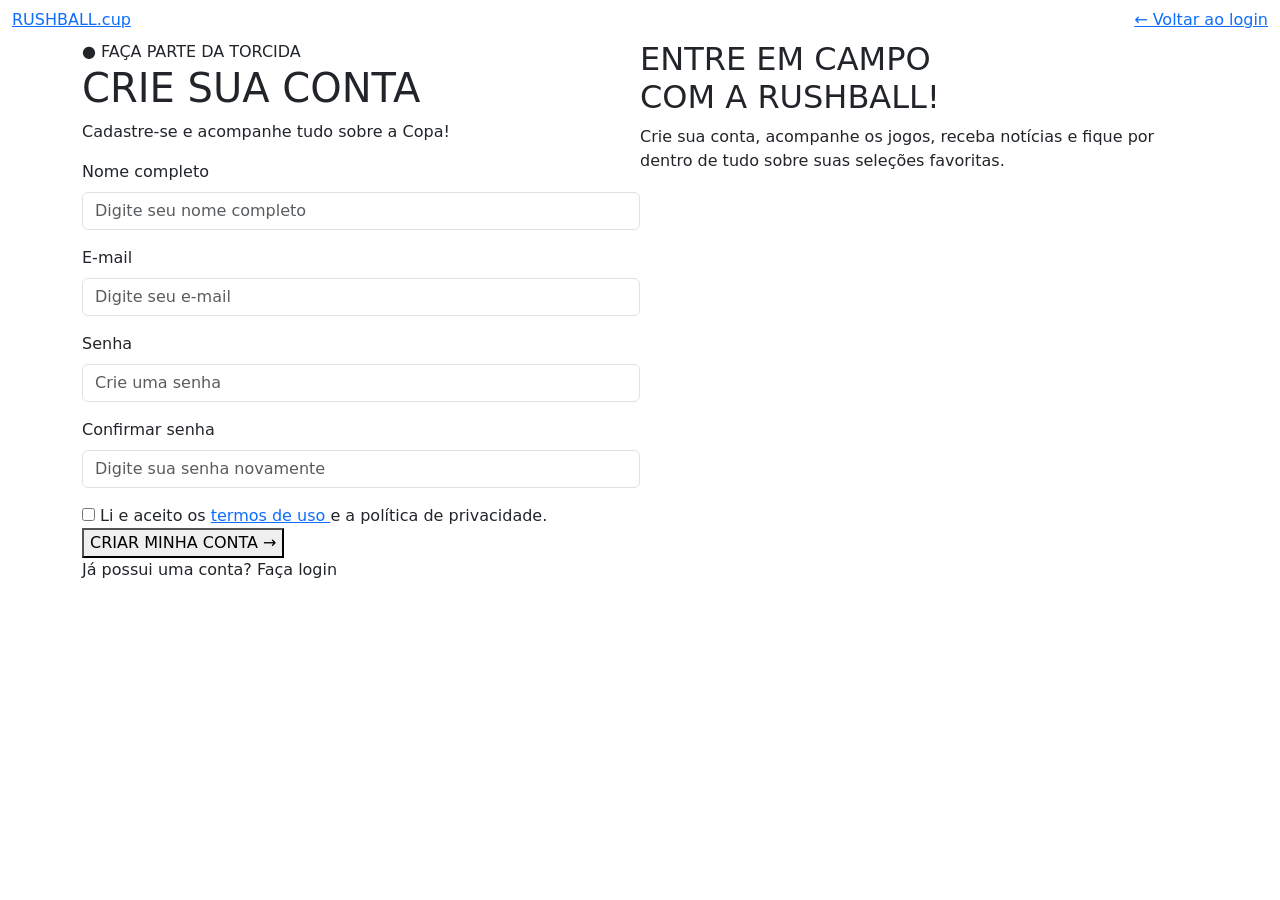
<file: src/main/resources/templates/cadastro.html>
<!DOCTYPE html>
<html lang="pt-br" xmlns:th="http://www.thymeleaf.org">

<head>
    <meta charset="UTF-8">
    <meta name="viewport" content="width=device-width, initial-scale=1.0">

    <title>Cadastro | Rushball.cup</title>

    <link href="https://cdn.jsdelivr.net/npm/bootstrap@5.3.3/dist/css/bootstrap.min.css" rel="stylesheet">

    <link href="https://fonts.googleapis.com/css2?family=Montserrat:wght@400;500;600;700;800;900&display=swap" rel="stylesheet">
    
    <link rel="stylesheet" th:href="@{/css/cadastro.css}">

    

</head>

<body>

    <!-- MENU -->

    <nav class="navbar">

        <div class="container-fluid">

            <a href="/" class="logo">
                RUSHBALL<span>.cup</span>
            </a>

            <a th:href="@{/login}" class="voltar">
                ← Voltar ao login
            </a>

        </div>

    </nav>


    <!-- CADASTRO -->

    <section class="cadastro-section">

        <div class="container">

            <div class="cadastro-container">

                <div class="row g-0">

                    <!-- FORMULÁRIO -->

                    <div class="col-lg-6">

                        <div class="cadastro-form">

                            <div class="tag">
                                ● FAÇA PARTE DA TORCIDA
                            </div>

                            <h1>
                                CRIE SUA <span>CONTA</span>
                            </h1>

                            <p class="descricao">
                                Cadastre-se e acompanhe tudo sobre a Copa!
                            </p>


                            <form th:action="@{/usuarios/cadastrar}"
                                  th:object="${usuarioCadastroDto}"
                                  method="POST">



                                <!-- NOME -->

                                <div class="mb-3">

                                    <label class="form-label">
                                        Nome completo
                                    </label>

                                    <input
                                        type="text"
                                        class="form-control"
                                        th:field="*{nomeUsuario}"
                                        placeholder="Digite seu nome completo"
                                        maxlength="100"
                                        required
                                    >

                                    <small class="erro-campo"
                                           th:if="${#fields.hasErrors('nomeUsuario')}"
                                           th:errors="*{nomeUsuario}">
                                    </small>

                                </div>


                                <!-- EMAIL -->

                                <div class="mb-3">

                                    <label class="form-label">
                                        E-mail
                                    </label>

                                    <input
                                        type="email"
                                        class="form-control"
                                        th:field="*{emailUsuario}"
                                        placeholder="Digite seu e-mail"
                                        required
                                    >

                                    <small class="erro-campo"
                                           th:if="${#fields.hasErrors('emailUsuario')}"
                                           th:errors="*{emailUsuario}">
                                    </small>

                                </div>


                                <!-- SENHA -->

                                <div class="mb-3">

                                    <label class="form-label">
                                        Senha
                                    </label>

                                    <input
                                        type="password"
                                        class="form-control"
                                        th:field="*{senhaUsuario}"
                                        placeholder="Crie uma senha"
                                        minlength="8"
                                        maxlength="72"
                                        required
                                    >

                                    <small class="erro-campo"
                                           th:if="${#fields.hasErrors('senhaUsuario')}"
                                           th:errors="*{senhaUsuario}">
                                    </small>

                                </div>


                                <!-- CONFIRMAR SENHA -->

                                <div class="mb-3">

                                    <label class="form-label">
                                        Confirmar senha
                                    </label>

                                    <input
                                        type="password"
                                        class="form-control"
                                        th:field="*{confirmacaoSenha}"
                                        placeholder="Digite sua senha novamente"
                                        required
                                    >

                                    <small class="erro-campo"
                                           th:if="${#fields.hasErrors('confirmacaoSenha')}"
                                           th:errors="*{confirmacaoSenha}">
                                    </small>

                                </div>


                                <!-- TERMOS -->

                                <div class="termos">

                                    <label>

                                        <input
                                            type="checkbox"
                                            required
                                        >

                                        Li e aceito os

                                        <a href="termos.html">
                                            termos de uso
                                        </a>

                                        e a política de privacidade.

                                    </label>

                                </div>


                                <!-- BOTÃO -->

                                <button type="submit" class="btn-cadastrar">
                                    CRIAR MINHA CONTA →
                                </button>

                            </form>


                            <!-- LOGIN -->

                            <div class="login">

                                Já possui uma conta?

                                <a th:href="@{/login}">
                                    Faça login
                                </a>

                            </div>

                        </div>

                    </div>


                    <!-- IMAGEM -->

                    <div class="col-lg-6">

                        <div class="cadastro-image">

                            <div class="image-text">

                                <h2>
                                    ENTRE EM CAMPO
                                    <br>
                                    <span>COM A RUSHBALL!</span>
                                </h2>

                                <p>
                                    Crie sua conta, acompanhe os jogos,
                                    receba notícias e fique por dentro
                                    de tudo sobre suas seleções favoritas.
                                </p>

                            </div>

                        </div>

                    </div>

                </div>

            </div>

        </div>

    </section>

</body>

</html>
</file>
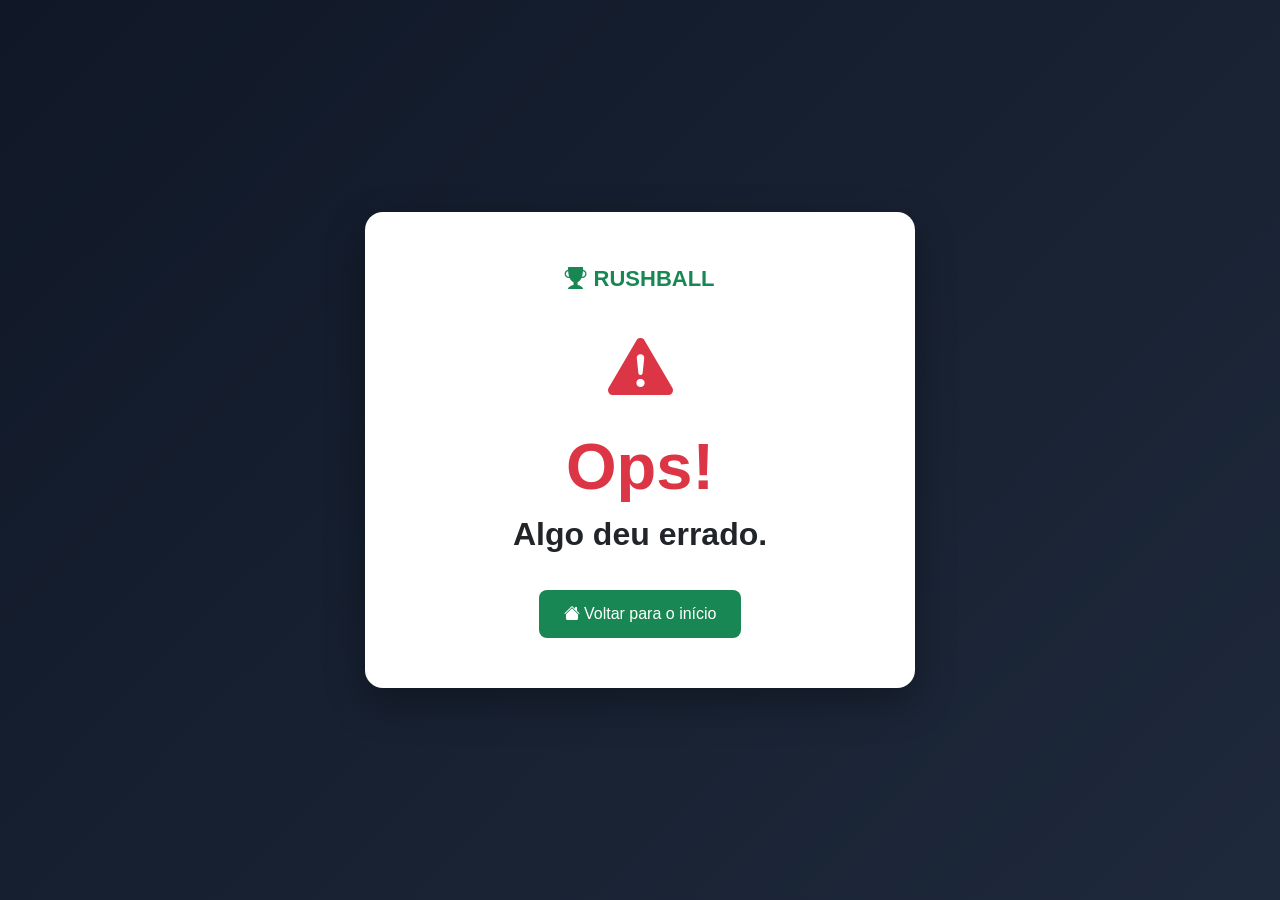
<file: src/main/resources/templates/erro.html>
<!DOCTYPE html>
<html lang="pt-BR" xmlns:th="http://www.thymeleaf.org">

<head>
    <meta charset="UTF-8">
    <meta name="viewport" content="width=device-width, initial-scale=1.0">

    <title>Erro | Rushball</title>

    <!-- Bootstrap CSS -->
    <link href="https://cdn.jsdelivr.net/npm/bootstrap@5.3.3/dist/css/bootstrap.min.css"
          rel="stylesheet">

    <!-- Bootstrap Icons -->
    <link href="https://cdn.jsdelivr.net/npm/bootstrap-icons@1.11.3/font/bootstrap-icons.min.css"
          rel="stylesheet">

    <style>
        body {
            min-height: 100vh;
            background: linear-gradient(135deg, #101827, #1e293b);
            display: flex;
            align-items: center;
            justify-content: center;
            font-family: Arial, sans-serif;
            color: white;
        }

        .error-card {
            max-width: 550px;
            width: 90%;
            padding: 50px 35px;
            border-radius: 18px;
            background: #ffffff;
            color: #212529;
            text-align: center;
            box-shadow: 0 15px 40px rgba(0, 0, 0, 0.3);
        }

        .error-icon {
            font-size: 65px;
            color: #dc3545;
        }

        .error-code {
            font-size: 65px;
            font-weight: bold;
            color: #dc3545;
        }

        .error-message {
            color: #6c757d;
            font-size: 16px;
            margin-top: 15px;
        }

        .btn-home {
            background-color: #198754;
            border: none;
            padding: 12px 25px;
            border-radius: 8px;
            color: white;
            text-decoration: none;
            display: inline-block;
            margin-top: 20px;
            transition: 0.3s;
        }

        .btn-home:hover {
            background-color: #146c43;
            color: white;
            transform: translateY(-2px);
        }

        .brand {
            font-weight: bold;
            color: #198754;
            font-size: 22px;
            margin-bottom: 25px;
        }
    </style>
</head>

<body>

    <main class="error-card">

        <div class="brand">
            <i class="bi bi-trophy-fill"></i>
            RUSHBALL
        </div>

        <div class="error-icon">
            <i class="bi bi-exclamation-triangle-fill"></i>
        </div>

        <div class="error-code">
            Ops!
        </div>

        <h2 class="fw-bold">Algo deu errado.</h2>

        <p class="error-message"
           th:text="${erro != null ? erro : 'Não foi possível processar sua solicitação. Tente novamente.'}">
        </p>

        <a th:href="@{/}" class="btn-home">
            <i class="bi bi-house-fill"></i>
            Voltar para o início
        </a>

    </main>

</body>
</html>
</file>
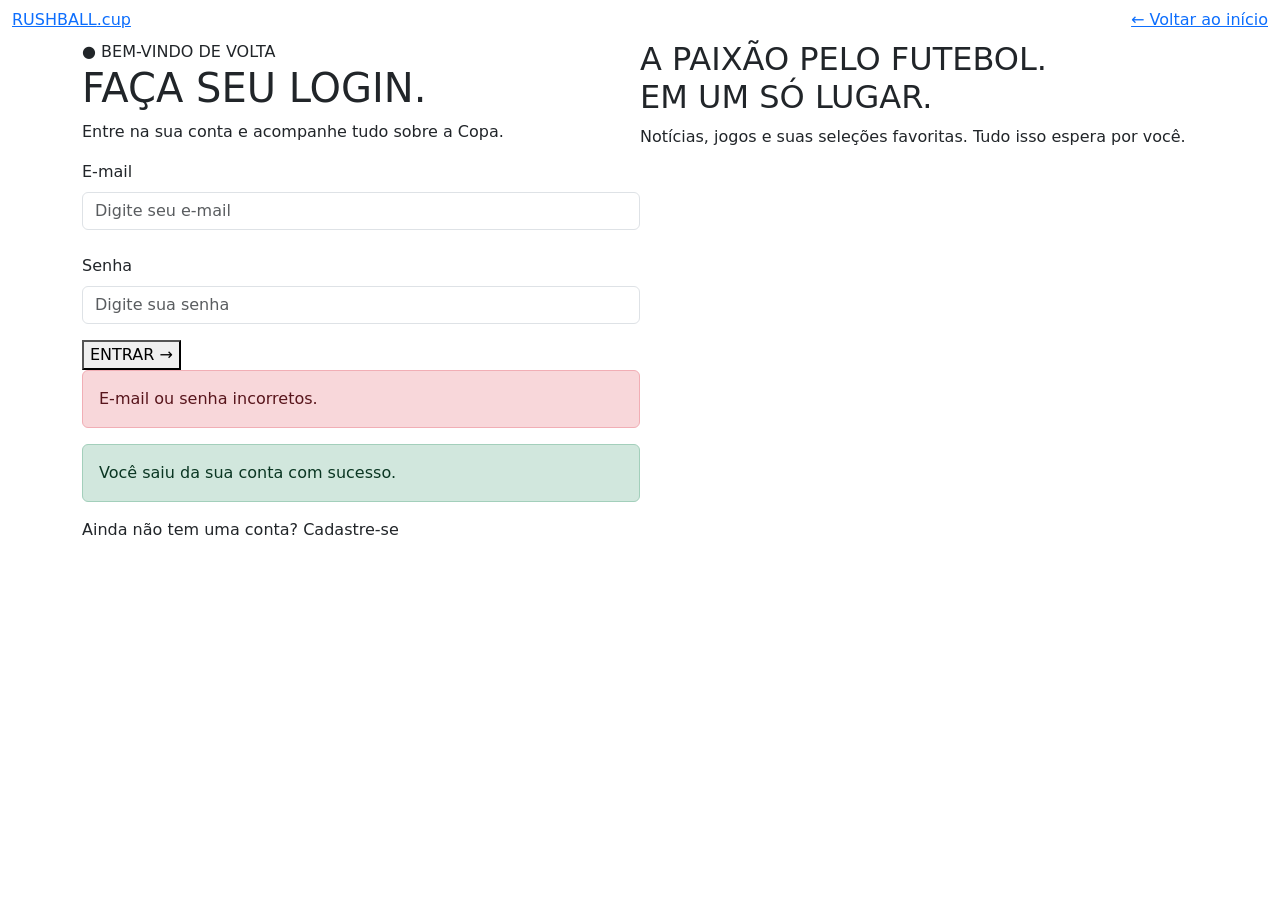
<file: src/main/resources/templates/login.html>
<!DOCTYPE html>
<html lang="pt-br" xmlns:th="http://www.thymeleaf.org"></html>

<head>
    <meta charset="UTF-8">
    <meta name="viewport" content="width=device-width, initial-scale=1.0">

    <title>Login | Rushball.cup</title>

    <!-- Bootstrap -->
    <link href="https://cdn.jsdelivr.net/npm/bootstrap@5.3.3/dist/css/bootstrap.min.css" rel="stylesheet">

    <!-- Fonte -->
    <link href="https://fonts.googleapis.com/css2?family=Montserrat:wght@400;500;600;700;800;900&display=swap" rel="stylesheet">

    <link rel="stylesheet" th:href="@{/css/login.css}">

</head>

<body>

    <!-- MENU -->
    <nav class="navbar">

        <div class="container-fluid">

            <a th:href="@{/}" class="logo">
               RUSHBALL<span>.cup</span>
             </a>

            <a  th:href="@{ / }" class="voltar">
                ← Voltar ao início
            </a>

        </div>

    </nav>


    <!-- LOGIN -->
    <section class="login-section">

        <div class="container">

            <div class="login-container">

                <div class="row g-0">

                    <!-- FORMULÁRIO -->
                    <div class="col-lg-6">

                        <div class="login-form">

                            <div class="tag">
                                ● BEM-VINDO DE VOLTA
                            </div>

                            <h1>
                                FAÇA SEU <span>LOGIN.</span>
                            </h1>

                            <p class="descricao">
                                Entre na sua conta e acompanhe tudo sobre a Copa.
                            </p>

                            <form th:action="@{/login}" method="POST">

                                <div class="mb-4">

                                    <label class="form-label">
                                        E-mail
                                    </label>

                                    <input
                                        type="email"
                                        name="email"
                                        class="form-control"
                                        placeholder="Digite seu e-mail"
                                        required
                                    >

                                </div>


                                <div class="mb-3">

                                    <label class="form-label">
                                        Senha
                                    </label>

                                    <input
                                        type="password"
                                        name="password"
                                        class="form-control"
                                        placeholder="Digite sua senha"
                                        required
                                    >

                                </div>


                                


                                <button type="submit" class="btn-entrar">
                                    ENTRAR →
                                </button>

                            </form>

                            <div th:if="${param.error}" class="alert alert-danger">
                                E-mail ou senha incorretos.
                            </div>
                            
                            <div th:if="${param.logout}" class="alert alert-success">
                                Você saiu da sua conta com sucesso.
                            </div>


                            <div class="cadastro">

                                Ainda não tem uma conta?

                                <a th:href="@{/usuarios/cadastrar}">
                                    Cadastre-se
                                </a>

                            </div>

                        </div>

                    </div>


                    <!-- IMAGEM -->
                    <div class="col-lg-6">

                        <div class="login-image">

                            <div class="image-text">

                                <h2>
                                    A PAIXÃO PELO FUTEBOL.
                                    <br>
                                    <span>EM UM SÓ LUGAR.</span>
                                </h2>

                                <p>
                                    Notícias, jogos e suas seleções favoritas.
                                    Tudo isso espera por você.
                                </p>

                            </div>

                        </div>

                    </div>

                </div>

            </div>

        </div>

    </section>

</body>

</html>
</file>
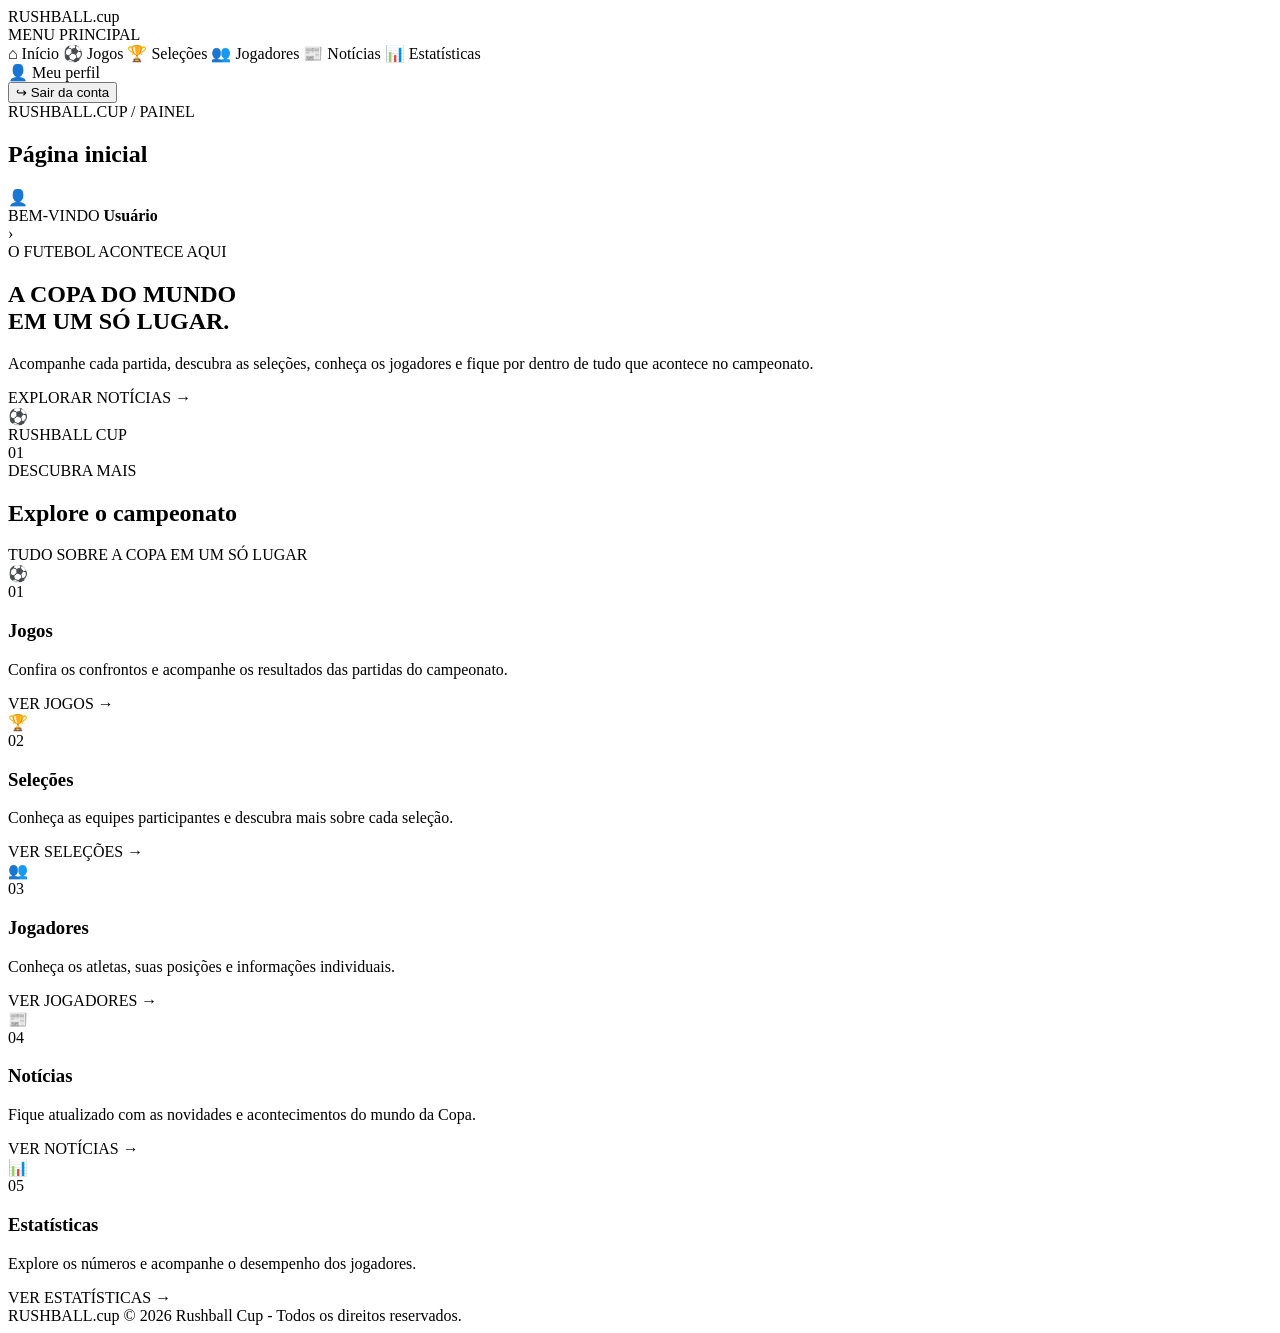
<file: src/main/resources/templates/pagina.html>
<!DOCTYPE html>
<html lang="pt-br"
      xmlns:th="http://www.thymeleaf.org"
      xmlns:sec="http://www.thymeleaf.org/extras/spring-security">

<head>
    <meta charset="UTF-8">
    <meta name="viewport" content="width=device-width, initial-scale=1.0">

    <title>Rushball.cup | Início</title>

    <link rel="preconnect" href="https://fonts.googleapis.com">
    <link rel="preconnect" href="https://fonts.gstatic.com" crossorigin>

    <link href="https://fonts.googleapis.com/css2?family=Montserrat:wght@400;500;600;700;800;900&display=swap"
          rel="stylesheet">

        <link rel="stylesheet" th:href="@{/css/pagina.css}">

</head>

<body>

    <aside class="sidebar">

        <a th:href="@{/pagina}" class="logo">
            RUSHBALL<span>.cup</span>
        </a>

        <div class="menu-label">MENU PRINCIPAL</div>

        <nav class="menu">

            <a th:href="@{/pagina}" class="active">
                <span class="menu-icon">⌂</span>
                <span>Início</span>
            </a>

            <a th:href="@{/jogos}">
                <span class="menu-icon">⚽</span>
                <span>Jogos</span>
            </a>

            <a th:href="@{/selecoes}">
                <span class="menu-icon">🏆</span>
                <span>Seleções</span>
            </a>

            <a th:href="@{/jogadores/listar}">
                <span class="menu-icon">👥</span>
                <span>Jogadores</span>
            </a>

            <a th:href="@{/noticias}">
                <span class="menu-icon">📰</span>
                <span>Notícias</span>
            </a>

            <a th:href="@{/estatisticas}">
                <span class="menu-icon">📊</span>
                <span>Estatísticas</span>
            </a>

        </nav>

        <div class="sidebar-bottom">

            <div class="sidebar-divider"></div>

            <a th:href="@{/usuarios/perfil}" class="profile-link">
                <span class="menu-icon">👤</span>
                Meu perfil
            </a>

            <form th:action="@{/logout}" method="post">
                <button type="submit" class="logout-button">
                    <span>↪</span>
                    Sair da conta
                </button>
            </form>

        </div>

    </aside>


    <main class="main">

        <header class="topbar">

            <div>
                <span class="topbar-subtitle">RUSHBALL.CUP / PAINEL</span>
                <h2>Página inicial</h2>
            </div>

            <a th:href="@{/usuarios/perfil}" class="user">
                <div class="user-avatar">👤</div>

                <div class="user-info">
                    <span class="user-greeting">BEM-VINDO</span>

                    <strong sec:authentication="name">
                        Usuário
                    </strong>
                </div>

                <span class="user-arrow">›</span>
            </a>

        </header>


        <section class="welcome">

            <div class="welcome-content">

                <div class="tag">
                    <span></span>
                    O FUTEBOL ACONTECE AQUI
                </div>

                <h1>
                    A COPA DO MUNDO
                    <br>
                    <span>EM UM SÓ LUGAR.</span>
                </h1>

                <p>
                    Acompanhe cada partida, descubra as seleções,
                    conheça os jogadores e fique por dentro de
                    tudo que acontece no campeonato.
                </p>

                <a th:href="@{/noticias}" class="welcome-button">
                    EXPLORAR NOTÍCIAS
                    <span>→</span>
                </a>

            </div>

            <div class="welcome-decoration">
                <div class="circle circle-one"></div>
                <div class="circle circle-two"></div>
                <div class="football">⚽</div>
                <span class="decoration-text">RUSHBALL CUP</span>
            </div>

            <div class="welcome-number">01</div>

        </section>


        <section class="section-heading">

            <div>
                <span class="section-subtitle">DESCUBRA MAIS</span>
                <h2>Explore o campeonato</h2>
            </div>

            <span class="section-description">
                TUDO SOBRE A COPA EM UM SÓ LUGAR
            </span>

        </section>


        <section class="cards">

            <article class="card">

                <div class="card-top">
                    <div class="card-icon">⚽</div>
                    <span class="card-number">01</span>
                </div>

                <h3>Jogos</h3>

                <p>
                    Confira os confrontos e acompanhe os resultados
                    das partidas do campeonato.
                </p>

                <a th:href="@{/jogos}">
                    VER JOGOS <span>→</span>
                </a>

            </article>


            <article class="card">

                <div class="card-top">
                    <div class="card-icon">🏆</div>
                    <span class="card-number">02</span>
                </div>

                <h3>Seleções</h3>

                <p>
                    Conheça as equipes participantes e descubra
                    mais sobre cada seleção.
                </p>

                <a th:href="@{/selecoes}">
                    VER SELEÇÕES <span>→</span>
                </a>

            </article>


            <article class="card">

                <div class="card-top">
                    <div class="card-icon">👥</div>
                    <span class="card-number">03</span>
                </div>

                <h3>Jogadores</h3>

                <p>
                    Conheça os atletas, suas posições e informações
                    individuais.
                </p>

                <a th:href="@{/jogadores/listar}">
                    VER JOGADORES <span>→</span>
                </a>

            </article>


            <article class="card">

                <div class="card-top">
                    <div class="card-icon">📰</div>
                    <span class="card-number">04</span>
                </div>

                <h3>Notícias</h3>

                <p>
                    Fique atualizado com as novidades e acontecimentos
                    do mundo da Copa.
                </p>

                <a th:href="@{/noticias}">
                    VER NOTÍCIAS <span>→</span>
                </a>

            </article>


            <article class="card">

                <div class="card-top">
                    <div class="card-icon">📊</div>
                    <span class="card-number">05</span>
                </div>

                <h3>Estatísticas</h3>

                <p>
                    Explore os números e acompanhe o desempenho
                    dos jogadores.
                </p>

                <a th:href="@{/estatisticas}">
                    VER ESTATÍSTICAS <span>→</span>
                </a>

            </article>


           
        </section>


        <footer>
            <span>RUSHBALL<span class="footer-highlight">.cup</span></span>
            <span>© 2026 Rushball Cup - Todos os direitos reservados.</span>
        </footer>

    </main>

</body>
</html>
</file>
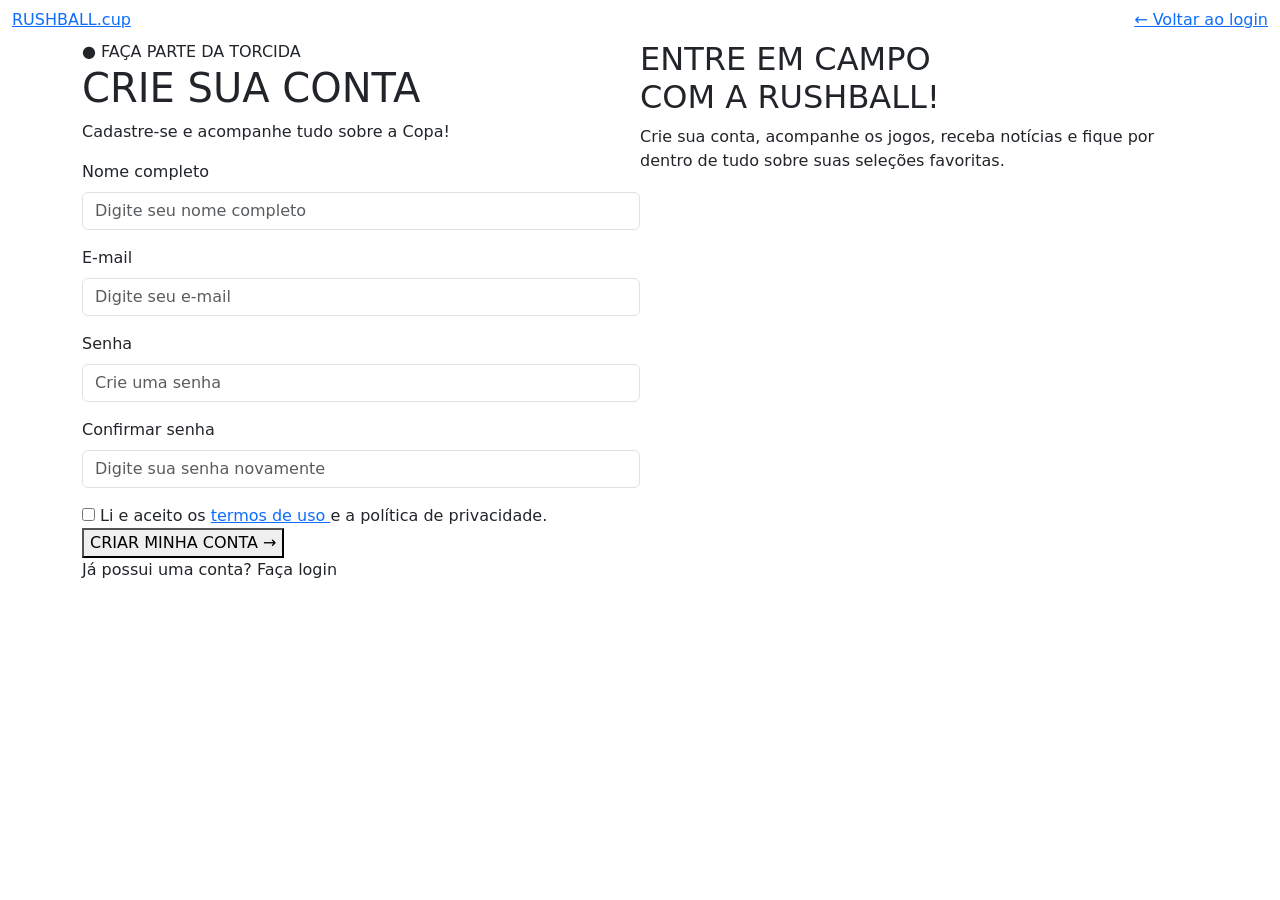
<file: src/main/resources/templates/usuario/cadastro.html>
<!DOCTYPE html>
<html lang="pt-br" xmlns:th="http://www.thymeleaf.org">

<head>
    <meta charset="UTF-8">
    <meta name="viewport" content="width=device-width, initial-scale=1.0">

    <title>Cadastro | Rushball.cup</title>

    <link href="https://cdn.jsdelivr.net/npm/bootstrap@5.3.3/dist/css/bootstrap.min.css" rel="stylesheet">

    <link href="https://fonts.googleapis.com/css2?family=Montserrat:wght@400;500;600;700;800;900&display=swap" rel="stylesheet">
    
    <link rel="stylesheet" th:href="@{/css/cadastro.css}">

    

</head>

<body>

    <!-- MENU -->

    <nav class="navbar">

        <div class="container-fluid">

            <a th:href="@{/}" class="logo">
                RUSHBALL<span>.cup</span>
            </a>

            <a th:href="@{/login}" class="voltar">
                ← Voltar ao login
            </a>

        </div>

    </nav>


    <!-- CADASTRO -->

    <section class="cadastro-section">

        <div class="container">

            <div class="cadastro-container">

                <div class="row g-0">

                    <!-- FORMULÁRIO -->

                    <div class="col-lg-6">

                        <div class="cadastro-form">

                            <div class="tag">
                                ● FAÇA PARTE DA TORCIDA
                            </div>

                            <h1>
                                CRIE SUA <span>CONTA</span>
                            </h1>

                            <p class="descricao">
                                Cadastre-se e acompanhe tudo sobre a Copa!
                            </p>


                            <form th:action="@{/usuarios/cadastrar}"
                                  th:object="${usuarioCadastroDto}"
                                  method="POST">



                                <!-- NOME -->

                                <div class="mb-3">

                                    <label class="form-label">
                                        Nome completo
                                    </label>

                                    <input
                                        type="text"
                                        class="form-control"
                                        th:field="*{nomeUsuario}"
                                        placeholder="Digite seu nome completo"
                                        maxlength="100"
                                        required
                                    >

                                    <small class="erro-campo"
                                           th:if="${#fields.hasErrors('nomeUsuario')}"
                                           th:errors="*{nomeUsuario}">
                                    </small>

                                </div>


                                <!-- EMAIL -->

                                <div class="mb-3">

                                    <label class="form-label">
                                        E-mail
                                    </label>

                                    <input
                                        type="email"
                                        class="form-control"
                                        th:field="*{emailUsuario}"
                                        placeholder="Digite seu e-mail"
                                        required
                                    >

                                    <small class="erro-campo"
                                           th:if="${#fields.hasErrors('emailUsuario')}"
                                           th:errors="*{emailUsuario}">
                                    </small>

                                </div>


                                <!-- SENHA -->

                                <div class="mb-3">

                                    <label class="form-label">
                                        Senha
                                    </label>

                                    <input
                                        type="password"
                                        class="form-control"
                                        th:field="*{senhaUsuario}"
                                        placeholder="Crie uma senha"
                                        minlength="8"
                                        maxlength="72"
                                        required
                                    >

                                    <small class="erro-campo"
                                           th:if="${#fields.hasErrors('senhaUsuario')}"
                                           th:errors="*{senhaUsuario}">
                                    </small>

                                </div>


                                <!-- CONFIRMAR SENHA -->

                                <div class="mb-3">

                                    <label class="form-label">
                                        Confirmar senha
                                    </label>

                                    <input
                                        type="password"
                                        class="form-control"
                                        th:field="*{confirmacaoSenha}"
                                        placeholder="Digite sua senha novamente"
                                        required
                                    >

                                    <small class="erro-campo"
                                           th:if="${#fields.hasErrors('confirmacaoSenha')}"
                                           th:errors="*{confirmacaoSenha}">
                                    </small>

                                </div>


                                <!-- TERMOS -->

                                <div class="termos">

                                    <label>

                                        <input
                                            type="checkbox"
                                            required
                                        >

                                        Li e aceito os

                                        <a href="termos.html">
                                            termos de uso
                                        </a>

                                        e a política de privacidade.

                                    </label>

                                </div>


                                <!-- BOTÃO -->

                                <button type="submit" class="btn-cadastrar">
                                    CRIAR MINHA CONTA →
                                </button>

                            </form>


                            <!-- LOGIN -->

                            <div class="login">

                                Já possui uma conta?

                                <a th:href="@{/login}">
                                    Faça login
                                </a>

                            </div>

                        </div>

                    </div>


                    <!-- IMAGEM -->

                    <div class="col-lg-6">

                        <div class="cadastro-image">

                            <div class="image-text">

                                <h2>
                                    ENTRE EM CAMPO
                                    <br>
                                    <span>COM A RUSHBALL!</span>
                                </h2>

                                <p>
                                    Crie sua conta, acompanhe os jogos,
                                    receba notícias e fique por dentro
                                    de tudo sobre suas seleções favoritas.
                                </p>

                            </div>

                        </div>

                    </div>

                </div>

            </div>

        </div>

    </section>

</body>

</html>
</file>
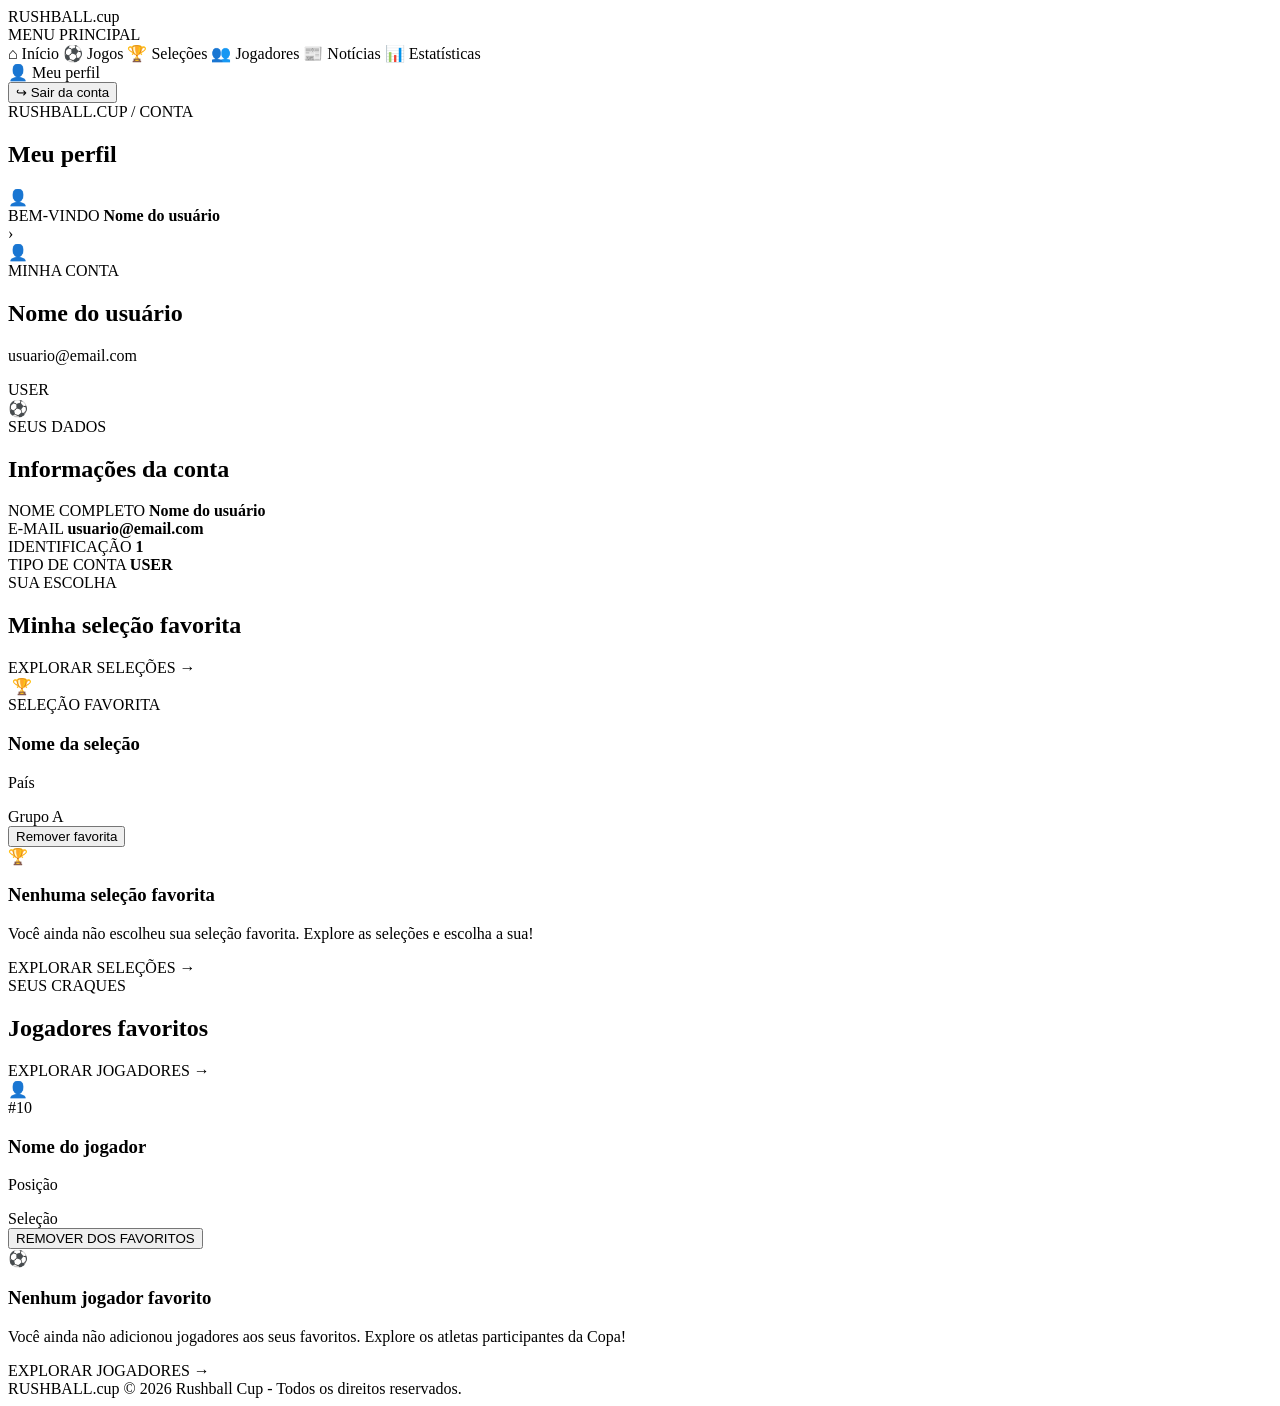
<file: src/main/resources/templates/usuario/perfil.html>
<!DOCTYPE html>
<html lang="pt-br"
      xmlns:th="http://www.thymeleaf.org"
      xmlns:sec="http://www.thymeleaf.org/extras/spring-security">

<head>
    <meta charset="UTF-8">
    <meta name="viewport" content="width=device-width, initial-scale=1.0">

    <title>Rushball.cup | Meu perfil</title>

    <link rel="preconnect" href="https://fonts.googleapis.com">
    <link rel="preconnect" href="https://fonts.gstatic.com" crossorigin>

    <link href="https://fonts.googleapis.com/css2?family=Montserrat:wght@400;500;600;700;800;900&display=swap"
          rel="stylesheet">

    <link rel="stylesheet" th:href="@{/css/pagina.css}">
    <link rel="stylesheet" th:href="@{/css/perfil.css}">
</head>

<body>

    <!-- MENU LATERAL -->

    <aside class="sidebar">

        <a th:href="@{/pagina}" class="logo">
            RUSHBALL<span>.cup</span>
        </a>

        <div class="menu-label">MENU PRINCIPAL</div>

        <nav class="menu">

            <a th:href="@{/pagina}">
                <span class="menu-icon">⌂</span>
                <span>Início</span>
            </a>

            <a th:href="@{/jogos}">
                <span class="menu-icon">⚽</span>
                <span>Jogos</span>
            </a>

            <a th:href="@{/selecoes}">
                <span class="menu-icon">🏆</span>
                <span>Seleções</span>
            </a>

            <a th:href="@{/jogadores/listar}">
                <span class="menu-icon">👥</span>
                <span>Jogadores</span>
            </a>

            <a th:href="@{/noticias}">
                <span class="menu-icon">📰</span>
                <span>Notícias</span>
            </a>

            <a th:href="@{/estatisticas}">
                <span class="menu-icon">📊</span>
                <span>Estatísticas</span>
            </a>

        </nav>

        <div class="sidebar-bottom">

            <div class="sidebar-divider"></div>

            <a th:href="@{/usuarios/perfil}" class="profile-link active-profile">
                <span class="menu-icon">👤</span>
                Meu perfil
            </a>

            <form th:action="@{/logout}" method="post">
                <button type="submit" class="logout-button">
                    <span>↪</span>
                    Sair da conta
                </button>
            </form>

        </div>

    </aside>


    <!-- CONTEÚDO PRINCIPAL -->

    <main class="main">

        <header class="topbar">

            <div>
                <span class="topbar-subtitle">RUSHBALL.CUP / CONTA</span>
                <h2>Meu perfil</h2>
            </div>

            <a th:href="@{/usuarios/perfil}" class="user">

                <div class="user-avatar">👤</div>

                <div class="user-info">
                    <span class="user-greeting">BEM-VINDO</span>

                    <strong th:text="${usuario.nomeUsuario}">
                        Nome do usuário
                    </strong>
                </div>

                <span class="user-arrow">›</span>

            </a>

        </header>


        <!-- APRESENTAÇÃO DO USUÁRIO -->

        <section class="profile-header">

            <div class="profile-avatar">
                👤
            </div>

            <div class="profile-header-info">

                <span class="profile-tag">MINHA CONTA</span>

                <h1 th:text="${usuario.nomeUsuario}">
                    Nome do usuário
                </h1>

                <p th:text="${usuario.emailUsuario}">
                    usuario@email.com
                </p>

                <span class="account-role"
                      th:text="${usuario.papelUsuario}">
                    USER
                </span>

            </div>

            <div class="profile-header-decoration">
                ⚽
            </div>

        </section>


        <!-- INFORMAÇÕES DA CONTA -->

        <section class="profile-section">

            <div class="section-heading">

                <div>
                    <span class="section-subtitle">SEUS DADOS</span>
                    <h2>Informações da conta</h2>
                </div>

            </div>

            <div class="account-info-card">

                <div class="info-item">
                    <span class="info-label">NOME COMPLETO</span>

                    <strong th:text="${usuario.nomeUsuario}">
                        Nome do usuário
                    </strong>
                </div>

                <div class="info-item">
                    <span class="info-label">E-MAIL</span>

                    <strong th:text="${usuario.emailUsuario}">
                        usuario@email.com
                    </strong>
                </div>

                <div class="info-item">
                    <span class="info-label">IDENTIFICAÇÃO</span>

                    <strong th:text="${usuario.idUsuario}">
                        1
                    </strong>
                </div>

                <div class="info-item">
                    <span class="info-label">TIPO DE CONTA</span>

                    <strong th:text="${usuario.papelUsuario}">
                        USER
                    </strong>
                </div>

            </div>

        </section>


        <!-- SELEÇÃO FAVORITA -->

        <section class="profile-section">

            <div class="section-heading">

                <div>
                    <span class="section-subtitle">SUA ESCOLHA</span>
                    <h2>Minha seleção favorita</h2>
                </div>

                <a th:href="@{/selecoes}" class="section-link">
                    EXPLORAR SELEÇÕES →
                </a>

            </div>


            <div class="favorite-selection"
                 th:if="${selecaoFavorita != null}">

                <div class="selection-flag">

                    <img th:if="${selecaoFavorita.bandeiraSelecao != null
                                  and !#strings.isEmpty(selecaoFavorita.bandeiraSelecao)}"
                         th:src="${selecaoFavorita.bandeiraSelecao}"
                         th:alt="'Bandeira de ' + ${selecaoFavorita.paisSelecao}">

                    <span th:if="${selecaoFavorita.bandeiraSelecao == null
                                  or #strings.isEmpty(selecaoFavorita.bandeiraSelecao)}">
                        🏆
                    </span>

                </div>

                <div class="selection-info">

                    <span class="favorite-label">SELEÇÃO FAVORITA</span>

                    <h3 th:text="${selecaoFavorita.nomeSelecao}">
                        Nome da seleção
                    </h3>

                    <p th:text="${selecaoFavorita.paisSelecao}">
                        País
                    </p>

                    <span class="selection-group"
                          th:if="${selecaoFavorita.grupoSelecao != null}"
                          th:text="'Grupo ' + ${selecaoFavorita.grupoSelecao}">
                        Grupo A
                    </span>

                </div>

                <form th:action="@{/usuarios/favoritos/selecao/remover}"
                      method="post">

                    <button type="submit" class="remove-favorite">
                        Remover favorita
                    </button>

                </form>

            </div>


            <div class="empty-favorite"
                 th:if="${selecaoFavorita == null}">

                <div class="empty-icon">🏆</div>

                <h3>Nenhuma seleção favorita</h3>

                <p>
                    Você ainda não escolheu sua seleção favorita.
                    Explore as seleções e escolha a sua!
                </p>

                <a th:href="@{/selecoes}" class="empty-button">
                    EXPLORAR SELEÇÕES →
                </a>

            </div>

        </section>


        <!-- JOGADORES FAVORITOS -->

        <section class="profile-section">

            <div class="section-heading">

                <div>
                    <span class="section-subtitle">SEUS CRAQUES</span>
                    <h2>Jogadores favoritos</h2>
                </div>

                <a th:href="@{/jogadores/listar}" class="section-link">
                    EXPLORAR JOGADORES →
                </a>

            </div>


            <div class="players-grid"
                 th:if="${!#lists.isEmpty(jogadoresFavoritos)}">

                <article class="player-card"
                         th:each="jogador : ${jogadoresFavoritos}">

                    <div class="player-card-top">

                        <div class="player-avatar">
                            👤
                        </div>

                        <span class="player-number"
                              th:if="${jogador.numeroCamisaJogador != null}"
                              th:text="'#' + ${jogador.numeroCamisaJogador}">
                            #10
                        </span>

                    </div>

                    <div class="player-info">

                        <h3 th:text="${jogador.nomeJogador}">
                            Nome do jogador
                        </h3>

                        <p th:text="${jogador.posicaoJogador}">
                            Posição
                        </p>

                        <span class="player-selection"
                              th:text="${jogador.selecao.nomeSelecao}">
                            Seleção
                        </span>

                    </div>

                    <form th:action="@{/usuarios/favoritos/jogador/remover/{idJogador}(idJogador=${jogador.idJogador})}"
                          method="post">

                        <button type="submit" class="remove-player">
                            REMOVER DOS FAVORITOS
                        </button>

                    </form>

                </article>

            </div>


            <div class="empty-favorite"
                 th:if="${#lists.isEmpty(jogadoresFavoritos)}">

                <div class="empty-icon">⚽</div>

                <h3>Nenhum jogador favorito</h3>

                <p>
                    Você ainda não adicionou jogadores aos seus favoritos.
                    Explore os atletas participantes da Copa!
                </p>

                <a th:href="@{/jogadores/listar}" class="empty-button">
                    EXPLORAR JOGADORES →
                </a>

            </div>

        </section>


        <!-- RODAPÉ -->

        <footer>

            <span>
                RUSHBALL<span class="footer-highlight">.cup</span>
            </span>

            <span>
                © 2026 Rushball Cup - Todos os direitos reservados.
            </span>

        </footer>

    </main>

</body>
</html>
</file>
